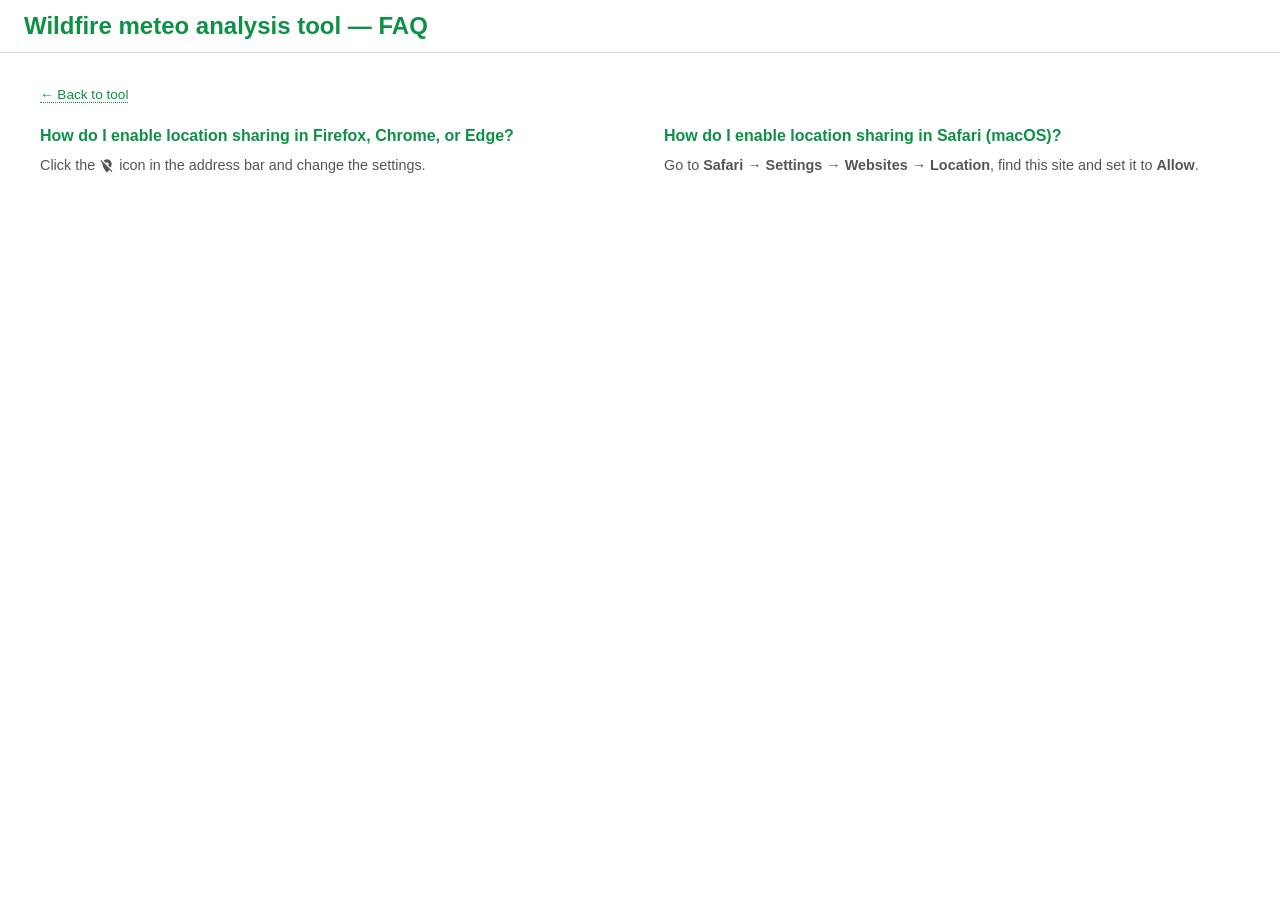
<file: web/faq.html>
<!--
    Copyright 2026 Wageningen University & Research (WUR)

    Licensed under the Apache License, Version 2.0 (the "License");
    you may not use this file except in compliance with the License.
    You may obtain a copy of the License at

        http://www.apache.org/licenses/LICENSE-2.0

    Unless required by applicable law or agreed to in writing, software
    distributed under the License is distributed on an "AS IS" BASIS,
    WITHOUT WARRANTIES OR CONDITIONS OF ANY KIND, either express or implied.
    See the License for the specific language governing permissions and
    limitations under the License.
-->

<!DOCTYPE html>
<html lang="en">

    <head>
        <meta charset="UTF-8">
        <meta name="viewport" content="width=device-width, initial-scale=1">
        <title>FAQ — Wildfire meteo analysis tool</title>
        <link rel="stylesheet" href="https://fonts.googleapis.com/css2?family=Inter:wght@400;600&display=swap">
        <link rel="stylesheet" href="https://fonts.googleapis.com/icon?family=Material+Icons">
        <link rel="stylesheet" href="style.css">
        <style>
            .faq-panel {
                flex: 1;
                width: 100%;
                background: var(--color-surface);
                padding: 2rem 2.5rem;
            }

            .faq-back {
                display: inline-block;
                margin-bottom: 1.5rem;
                font-size: 0.85rem;
                color: var(--color-accent);
                text-decoration: none;
                border-bottom: 1px dotted var(--color-accent);
            }

            .faq-grid {
                display: grid;
                grid-template-columns: repeat(2, 1fr);
                gap: 1.5rem 3rem;
            }

            @media (max-width: 640px) {
                .faq-grid { grid-template-columns: 1fr; }
            }

            .faq-item h2 {
                font-size: 1rem;
                font-weight: 600;
                color: var(--color-accent);
                margin-bottom: 0.5rem;
            }

            .faq-item p {
                font-size: 0.9rem;
                color: var(--color-text-muted);
                line-height: 1.7;
            }
        </style>
    </head>

    <body>

        <header>Wildfire meteo analysis tool &mdash; FAQ</header>

        <main>
            <div class="faq-panel">

                <a href="/" class="faq-back">&larr; Back to tool</a>

                <div class="faq-grid">

                    <div class="faq-item">
                        <h2>How do I enable location sharing in Firefox, Chrome, or Edge?</h2>
                        <p>Click the <span class="material-icons" style="font-size:1rem;vertical-align:middle;">location_off</span> icon in the address bar and change the settings.</p>
                    </div>

                    <div class="faq-item">
                        <h2>How do I enable location sharing in Safari (macOS)?</h2>
                        <p>Go to <strong>Safari &rarr; Settings &rarr; Websites &rarr; Location</strong>, find this site and set it to <strong>Allow</strong>.</p>
                    </div>

                </div>

            </div>
        </main>

    </body>
</html>
</file>
<file: web/style.css>
/*
 * Copyright 2026 Wageningen University & Research (WUR)
 *
 * Licensed under the Apache License, Version 2.0 (the "License");
 * you may not use this file except in compliance with the License.
 * You may obtain a copy of the License at
 *
 *     http://www.apache.org/licenses/LICENSE-2.0
 *
 * Unless required by applicable law or agreed to in writing, software
 * distributed under the License is distributed on an "AS IS" BASIS,
 * WITHOUT WARRANTIES OR CONDITIONS OF ANY KIND, either express or implied.
 * See the License for the specific language governing permissions and
 * limitations under the License.
 */

/*
:root {
    --color-accent:      #ff4b4b;
    --color-accent-dark: #e03030;
    --color-bg:          #f5f5f5;
    --color-surface:     #fff;
    --color-border:      #ddd;
    --color-border-mid:  #ccc;
    --color-text:        #222;
    --color-text-muted:  #555;
    --color-text-faint:  #888;
    --color-text-dim:    #aaa;
}
*/

:root {
    --color-accent:      #0D9146;
    --color-accent-dark: #11C05D;
    --color-bg:          #f5f5f5;
    --color-surface:     #fff;
    --color-border:      #ddd;
    --color-border-mid:  #ccc;
    --color-text:        #002F57;
    --color-text-muted:  #555;
    --color-text-faint:  #888;
    --color-text-dim:    #aaa;
}

* {
    margin: 0;
    padding: 0;
    box-sizing: border-box;
}

body {
    font-family: Roboto, sans-serif;
    min-height: 100vh;
    display: flex;
    flex-direction: column;
    background: var(--color-bg);
    color: var(--color-text);
}

a.theme-link,
a.theme-link:visited {
    color: inherit;
    text-decoration: none;
    border-bottom: 1px dotted var(--color-accent);
}

header {
    padding: 0.75rem 1.5rem;
    font-weight: 600;
    font-size: 1.5rem;
    color: var(--color-accent);
    background: var(--color-surface);
    border-bottom: 1px solid var(--color-border);
    max-width: 1600px;
    width: 100%;
    align-self: center;
    display: flex;
    align-items: center;
    justify-content: space-between;
}

header a {
    font-size: 0.85rem;
    font-weight: 400;
    color: var(--color-text-muted);
    text-decoration: none;
    border-bottom: 1px dotted var(--color-border-mid);
}

main {
    flex: 1;
    display: flex;
    max-width: 1600px;
    width: 100%;
    align-self: center;
}

.sidebar-disclaimer {
    margin: 0;
    margin-top: auto;
    padding-top: 1rem;
    font-size: 0.9rem;
    line-height: 1.4;
    text-align: center;
    color: var(--color-text);
    border-top: 1px solid var(--color-border);
}

.sidebar-disclaimer .material-icons {
    font-size: 1rem;
    vertical-align: -0.15em;
    margin-right: 0.15rem;
}

.sidebar {
    width: 280px;
    flex-shrink: 0;
    padding: 1.25rem;
    background: var(--color-surface);
    border-right: 1px solid var(--color-border);
    display: flex;
    flex-direction: column;
    gap: 1rem;
    overflow-y: auto;
}

.sidebar.right {
    border-right: none;
    border-left: 1px solid var(--color-border);
}

.sidebar h3 {
    font-size: 0.85rem;
    font-weight: 600;
    text-transform: uppercase;
    letter-spacing: 0.04em;
    color: var(--color-text-faint);
}

.sidebar label {
    display: flex;
    flex-direction: column;
    gap: 0.4rem;
    font-size: 0.875rem;
    color: var(--color-text-muted);
}

.sidebar label:has(input[type="checkbox"]) {
    flex-direction: row;
    align-items: center;
    gap: 0.5rem;
}

.sidebar select {
    padding: 0.5rem 0.65rem;
    border: 1px solid var(--color-border-mid);
    border-radius: 4px;
    font-size: 0.875rem;
    font-family: inherit;
    width: 100%;
    background: var(--color-surface);
    cursor: pointer;
}

.sidebar select:disabled {
    background: var(--color-bg);
    color: var(--color-text-dim);
    cursor: default;
}

.sidebar button:disabled {
    background: var(--color-border-mid);
    cursor: default;
}

.sidebar input[type="file"] {
    font-size: 0.875rem;
    font-family: inherit;
    width: 100%;
    cursor: pointer;
}

.sidebar input[type="text"],
.sidebar input[type="date"],
.sidebar input[type="time"] {
    padding: 0.5rem 0.65rem;
    border: 1px solid var(--color-border-mid);
    border-radius: 4px;
    font-size: 0.875rem;
    font-family: inherit;
    width: 100%;
}

.sidebar input[type="checkbox"] {
    -webkit-appearance: none;
    appearance: none;
    width: 16px;
    height: 16px;
    border: 2px solid var(--color-border-mid);
    border-radius: 3px;
    background: var(--color-surface);
    cursor: pointer;
    flex-shrink: 0;
    transition: background 0.15s, border-color 0.15s;
}

.sidebar input[type="checkbox"]:checked {
    background: var(--color-accent);
    border-color: var(--color-accent);
    background-image: url("data:image/svg+xml,%3Csvg viewBox='0 0 10 8' xmlns='http://www.w3.org/2000/svg'%3E%3Cpath d='M1 4l3 3 5-6' stroke='white' stroke-width='1.5' fill='none' stroke-linecap='round' stroke-linejoin='round'/%3E%3C/svg%3E");
    background-repeat: no-repeat;
    background-position: center;
    background-size: 10px;
}

.sidebar input[type="checkbox"]:disabled {
    opacity: 0.4;
    cursor: default;
}

.sidebar-note {
    font-size: 0.8rem;
    font-style: italic;
    line-height: 1.4;
    color: var(--color-text-faint);
}

.sidebar input[type="range"] {
    -webkit-appearance: none;
    appearance: none;
    width: 100%;
    height: 4px;
    border-radius: 2px;
    background: var(--color-border);
    outline: none;
    cursor: pointer;
}

.sidebar input[type="range"]::-webkit-slider-thumb {
    -webkit-appearance: none;
    width: 16px;
    height: 16px;
    border-radius: 50%;
    background: var(--color-accent);
    cursor: pointer;
    transition: transform 0.1s;
}

.sidebar input[type="range"]::-webkit-slider-thumb:hover {
    transform: scale(1.2);
}

.sidebar input[type="range"]::-moz-range-thumb {
    width: 16px;
    height: 16px;
    border: none;
    border-radius: 50%;
    background: var(--color-accent);
    cursor: pointer;
}

.sidebar input[type="range"]::-moz-range-progress {
    background: var(--color-accent);
    height: 4px;
    border-radius: 2px;
}

.sidebar button {
    display: flex;
    align-items: center;
    justify-content: center;
    gap: 0.4rem;
    width: 100%;
    padding: 0.55rem 0.75rem;
    border: none;
    border-radius: 4px;
    background: var(--color-accent);
    color: var(--color-surface);
    font-size: 0.85rem;
    font-weight: 600;
    font-family: inherit;
    cursor: pointer;
    transition: background 0.15s;
}

.sidebar button:hover:not(:disabled) {
    background: var(--color-accent-dark);
}

.sidebar button .material-icons {
    font-size: 1rem;
}

/* Lays its sliders out as direct children of the editor; JS hides it by mode. */
#fire_controls {
    display: contents;
}

.parcel-list {
    display: flex;
    flex-direction: column;
    gap: 0.1rem;
}

.parcel-row {
    display: flex;
    align-items: center;
    gap: 0.5rem;
    padding: 0.3rem 0.4rem;
    border-radius: 4px;
    border-left: 3px solid transparent;
    border-right: 3px solid transparent;
    font-size: 0.875rem;
    color: var(--color-text);
    cursor: pointer;
}

.parcel-row:hover {
    background: var(--color-bg);
}

.parcel-row.active {
    background: var(--color-bg);
    border-left-color: var(--color-accent);
    border-right-color: var(--color-accent);
}

.parcel-row.hidden .parcel-name {
    color: var(--color-text-dim);
}

.parcel-name {
    flex: 1;
    min-width: 0;
    overflow: hidden;
    text-overflow: ellipsis;
    white-space: nowrap;
}

/* Hit area around the swatch, which is the visibility toggle. */
.parcel-vis {
    display: inline-flex;
    align-items: center;
    justify-content: center;
    width: 20px;
    height: 20px;
    flex-shrink: 0;
}

.parcel-swatch {
    width: 10px;
    height: 10px;
    border-radius: 50%;
    flex-shrink: 0;
}

.parcel-icon {
    font-size: 1.05rem;
    color: var(--color-text-faint);
    flex-shrink: 0;
    cursor: pointer;
}

.parcel-icon:hover {
    color: var(--color-text);
}

.parcel-icon.delete:hover {
    color: #b3261e;
}

.sidebar input.parcel-name-input {
    border: 1px solid var(--color-accent);
    border-radius: 3px;
    background: var(--color-surface);
    padding: 0.05rem 0.3rem;
    font-family: inherit;
    font-size: 0.875rem;
    line-height: 1.3;
    width: auto;
    color: var(--color-text);
}

.parcel-row.add {
    color: var(--color-text-muted);
}

.parcel-row.add .material-icons {
    font-size: 1.1rem;
    width: 20px;
    text-align: center;
}

.parcel-row.add.disabled {
    color: var(--color-text-dim);
    cursor: default;
}

.parcel-row.add.disabled:hover {
    background: none;
}

/* ── Collapsible sections ────────────────────────────── */
.section {
    border: 1px solid var(--color-border);
    border-radius: 6px;
    background: var(--color-surface);
    overflow: hidden;
}

.section summary {
    padding: 0.75rem 1rem;
    font-size: 0.85rem;
    font-weight: 600;
    cursor: pointer;
    list-style: none;
    display: flex;
    align-items: center;
    gap: 0.4rem;
    user-select: none;
}

.section summary .material-icons {
    font-size: 1rem;
    color: #333;
}

.section summary::-webkit-details-marker { display: none; }

.section summary::after {
    content: '▾';
    margin-left: auto;
    font-size: 0.75rem;
    color: var(--color-text-faint);
    transition: transform 0.15s;
}

.section[open] summary::after {
    transform: rotate(-180deg);
}

.section-body {
    padding: 1rem;
    display: flex;
    flex-direction: column;
    gap: 1rem;
    border-top: 1px solid var(--color-border);
}

.plot {
    flex: 1;
    display: flex;
    align-items: center;
    justify-content: center;
    background: var(--color-surface);
    padding: 1rem;
    position: relative;
    min-height: 500px;
}

.plot-container {
    flex: 1;
    display: flex;
    flex-direction: column;
    min-width: 0;
}

.plot-toolbar {
    display: flex;
    align-items: center;
    gap: 0.5rem;
    padding: 0.5rem 1rem;
    background: var(--color-surface);
    border-top: 1px solid var(--color-border);
}

.plot-toolbar button {
    display: flex;
    align-items: center;
    gap: 0.3rem;
    padding: 0.35rem 0.75rem;
    border: 1px solid var(--color-border);
    border-radius: 4px;
    background: var(--color-surface);
    color: var(--color-text-muted);
    font-size: 0.8rem;
    font-family: inherit;
    cursor: pointer;
    transition: background 0.15s;
}

.plot-toolbar button:hover {
    background: var(--color-bg);
}

.plot-toolbar button .material-icons {
    font-size: 1rem;
}

.plot-spinner {
    position: absolute;
    inset: 0;
    display: flex;
    align-items: center;
    justify-content: center;
    background: rgba(255,255,255,0.85);
}

#map_container {
    position: absolute;
    inset: 0;
    background: var(--color-surface);
}

#world_map {
    position: absolute;
    inset: 0;
    cursor: crosshair;
}

.map-buttons {
    position: absolute;
    top: 0.5rem;
    right: 0.5rem;
    z-index: 1000;
    display: flex;
    gap: 0.4rem;
}

.map-ok-btn,
.map-cancel-btn {
    display: flex;
    align-items: center;
    gap: 0.3rem;
    padding: 0.4rem 0.75rem;
    border: 1px solid var(--color-border);
    border-radius: 4px;
    font-size: 0.8rem;
    font-family: inherit;
    cursor: pointer;
    transition: background 0.15s;
}

.map-ok-btn {
    background: var(--color-accent);
    color: #fff;
    border-color: var(--color-accent);
}

.map-ok-btn:hover {
    filter: brightness(1.1);
}

.map-cancel-btn {
    background: var(--color-surface);
    color: var(--color-text-muted);
}

.map-cancel-btn:hover {
    background: var(--color-bg);
}

.map-ok-btn .material-icons,
.map-cancel-btn .material-icons {
    font-size: 1rem;
}

.spinner {
    width: 48px;
    height: 48px;
    border: 5px solid var(--color-border);
    border-top-color: var(--color-accent);
    border-radius: 50%;
    animation: spin 0.8s linear infinite;
}

@keyframes spin {
    to { transform: rotate(360deg); }
}

.input-with-spinner {
    position: relative;
}

.latlon-spinner {
    position: absolute;
    top: 50%;
    right: 0.65rem;
    width: 14px;
    height: 14px;
    margin-top: -7px;
    border: 2px solid var(--color-border);
    border-top-color: var(--color-accent);
    border-radius: 50%;
    animation: spin 0.8s linear infinite;
}

.sidebar-logos {
    margin-top: auto;
    padding-top: 1rem;
    display: flex;
    flex-direction: column;
    align-items: center;
    gap: 0.75rem;
}

.sidebar-logo-link-inner {
    display: flex;
    justify-content: center;
}

.sidebar-logo {
    width: 85%;
}

.sidebar-divider {
    border: none;
    border-top: 1px solid var(--color-accent);
    margin: 0;
}

/* stack on narrow screens */
@media (max-width: 900px) {
    main {
        flex-direction: column;
    }

    .sidebar {
        width: 100%;
        border-right: none;
        border-bottom: 1px solid var(--color-border);
    }

    .sidebar.right {
        border-left: none;
        border-top: 1px solid var(--color-border);
        border-bottom: none;
    }

    .plot {
        min-height: 400px;
    }
}
</file>
